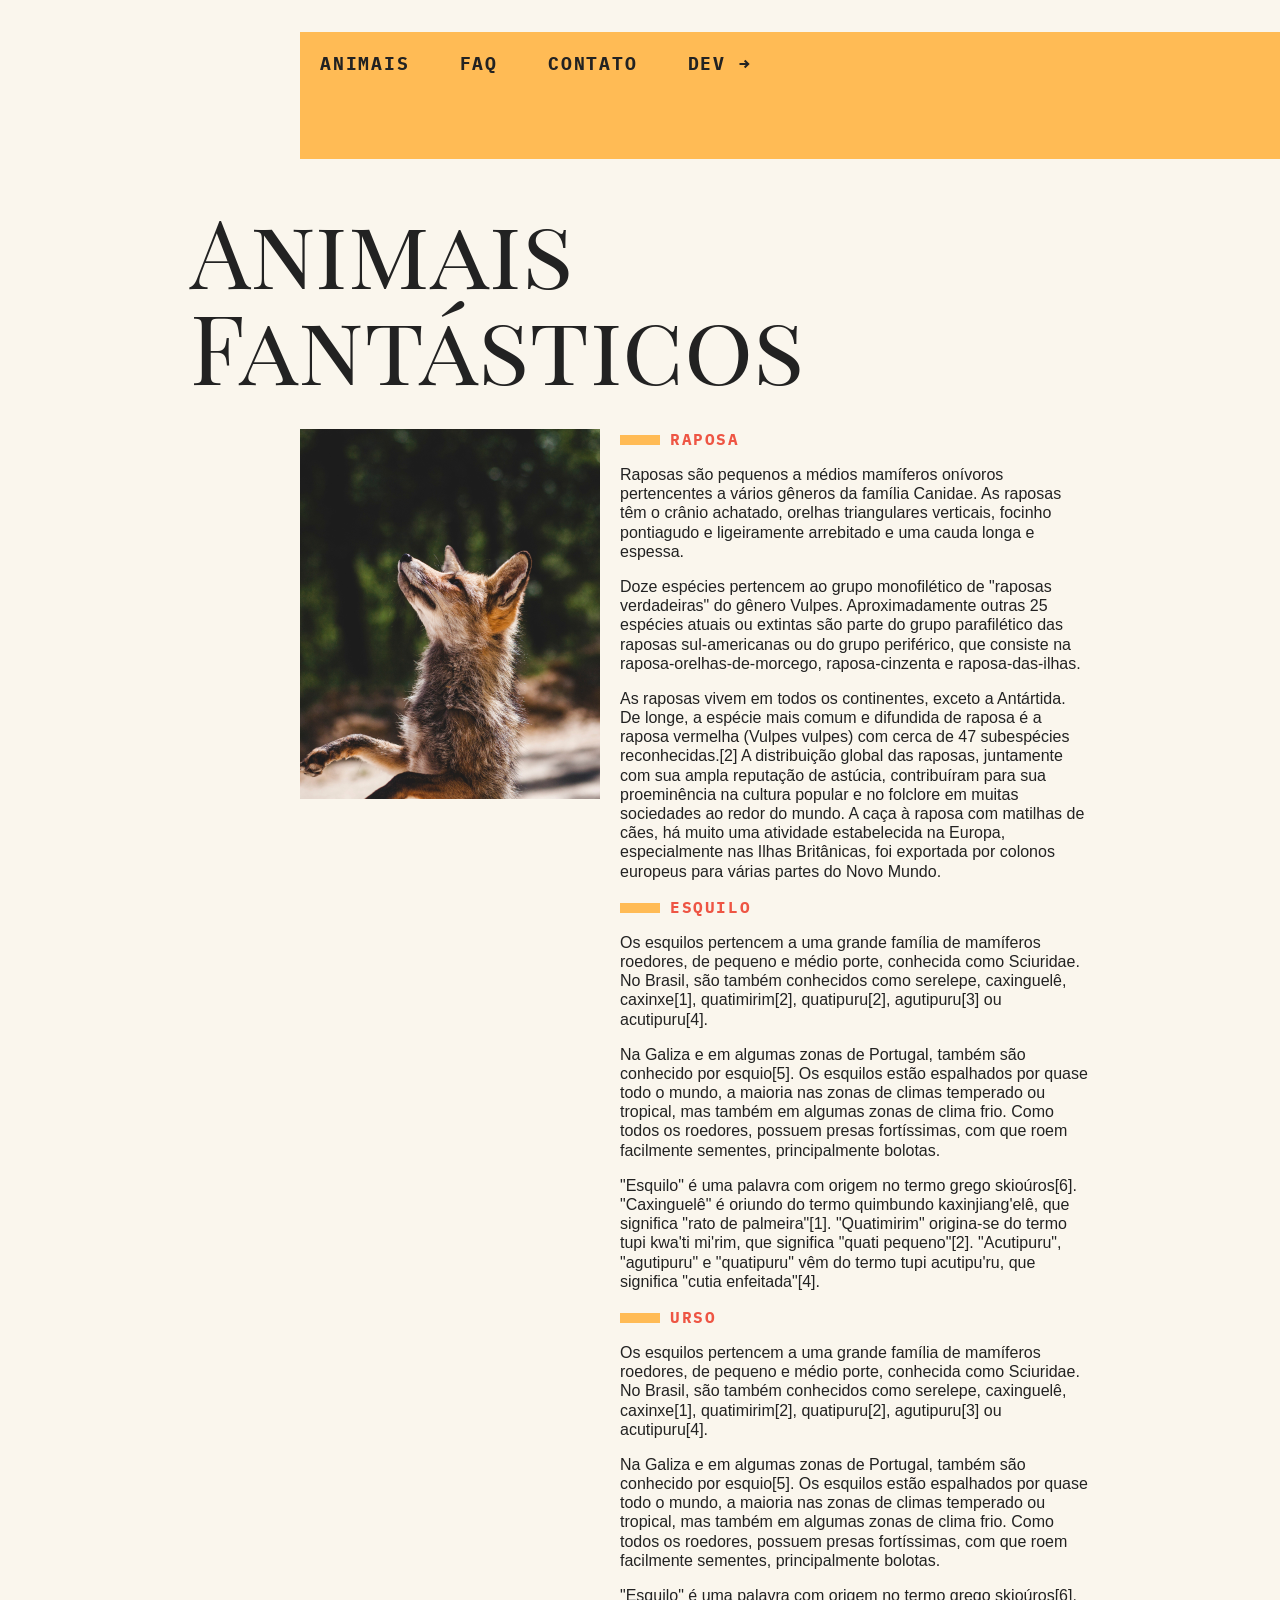
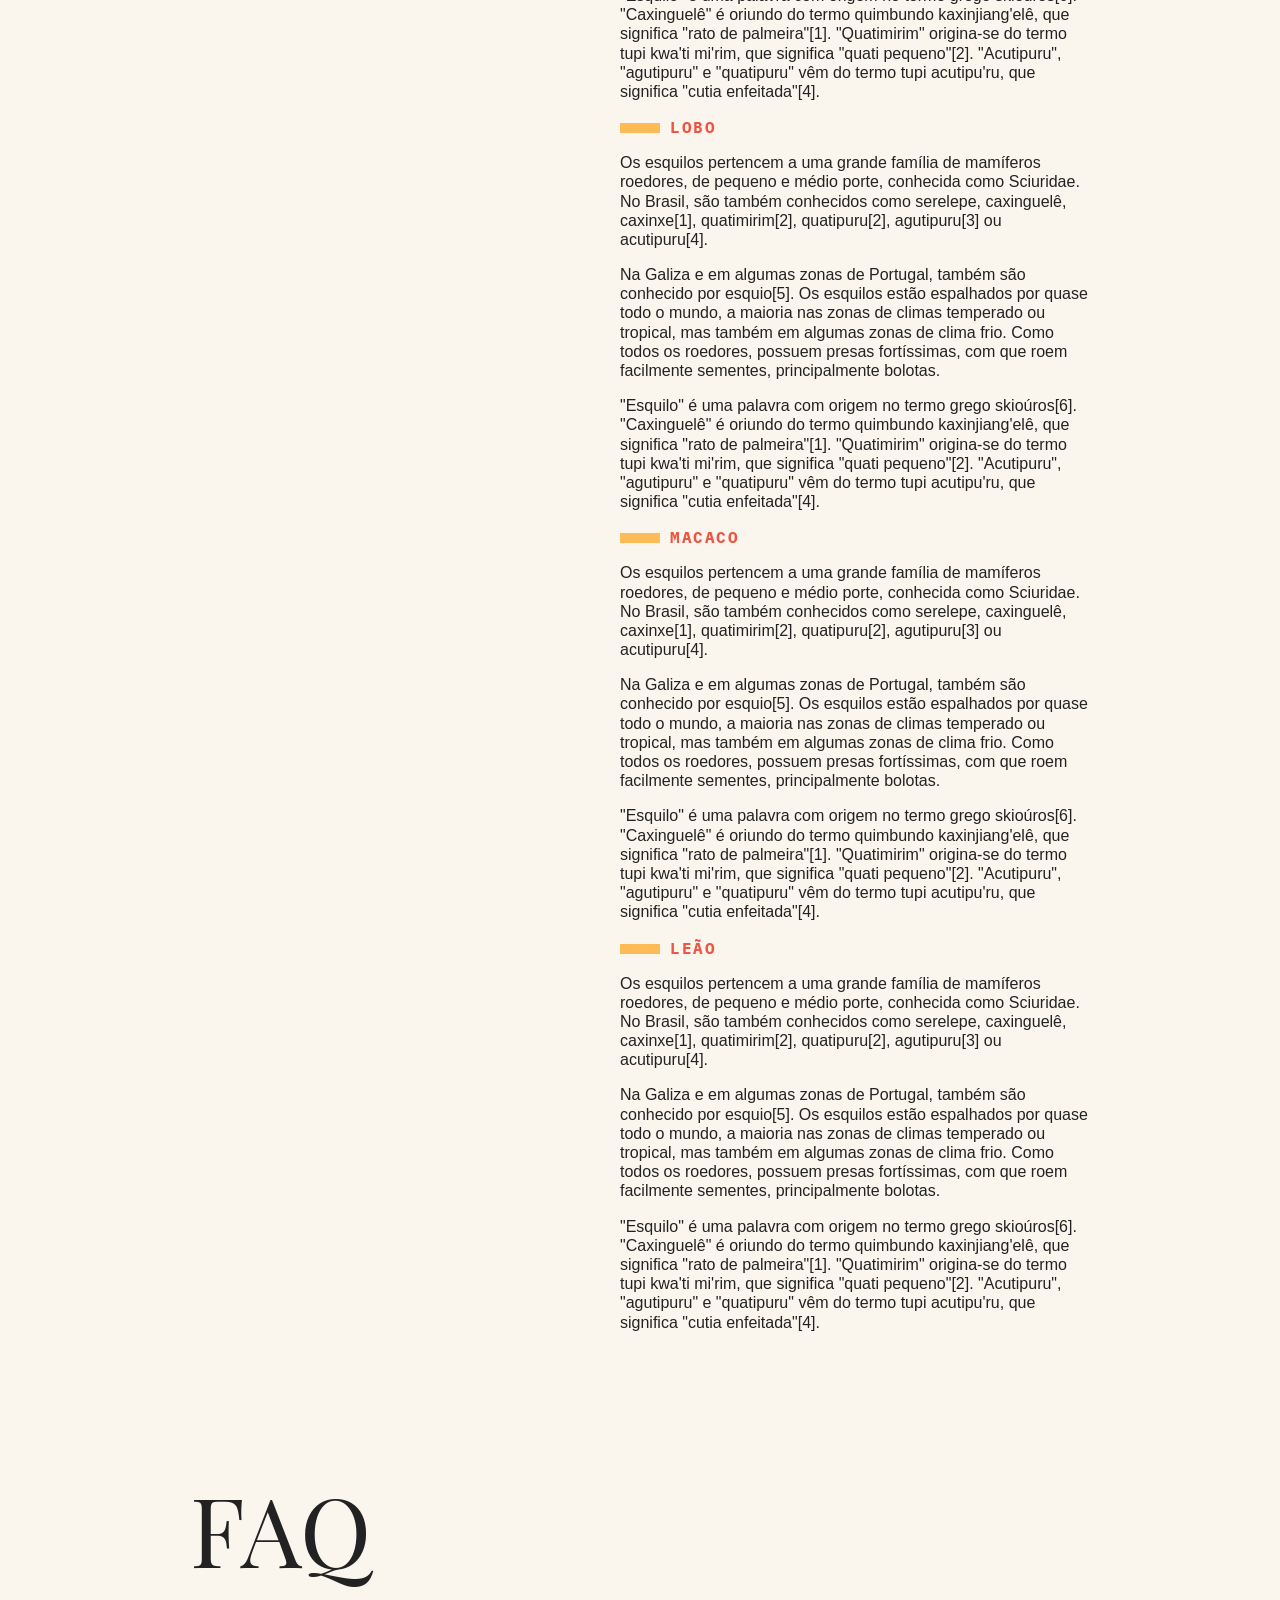
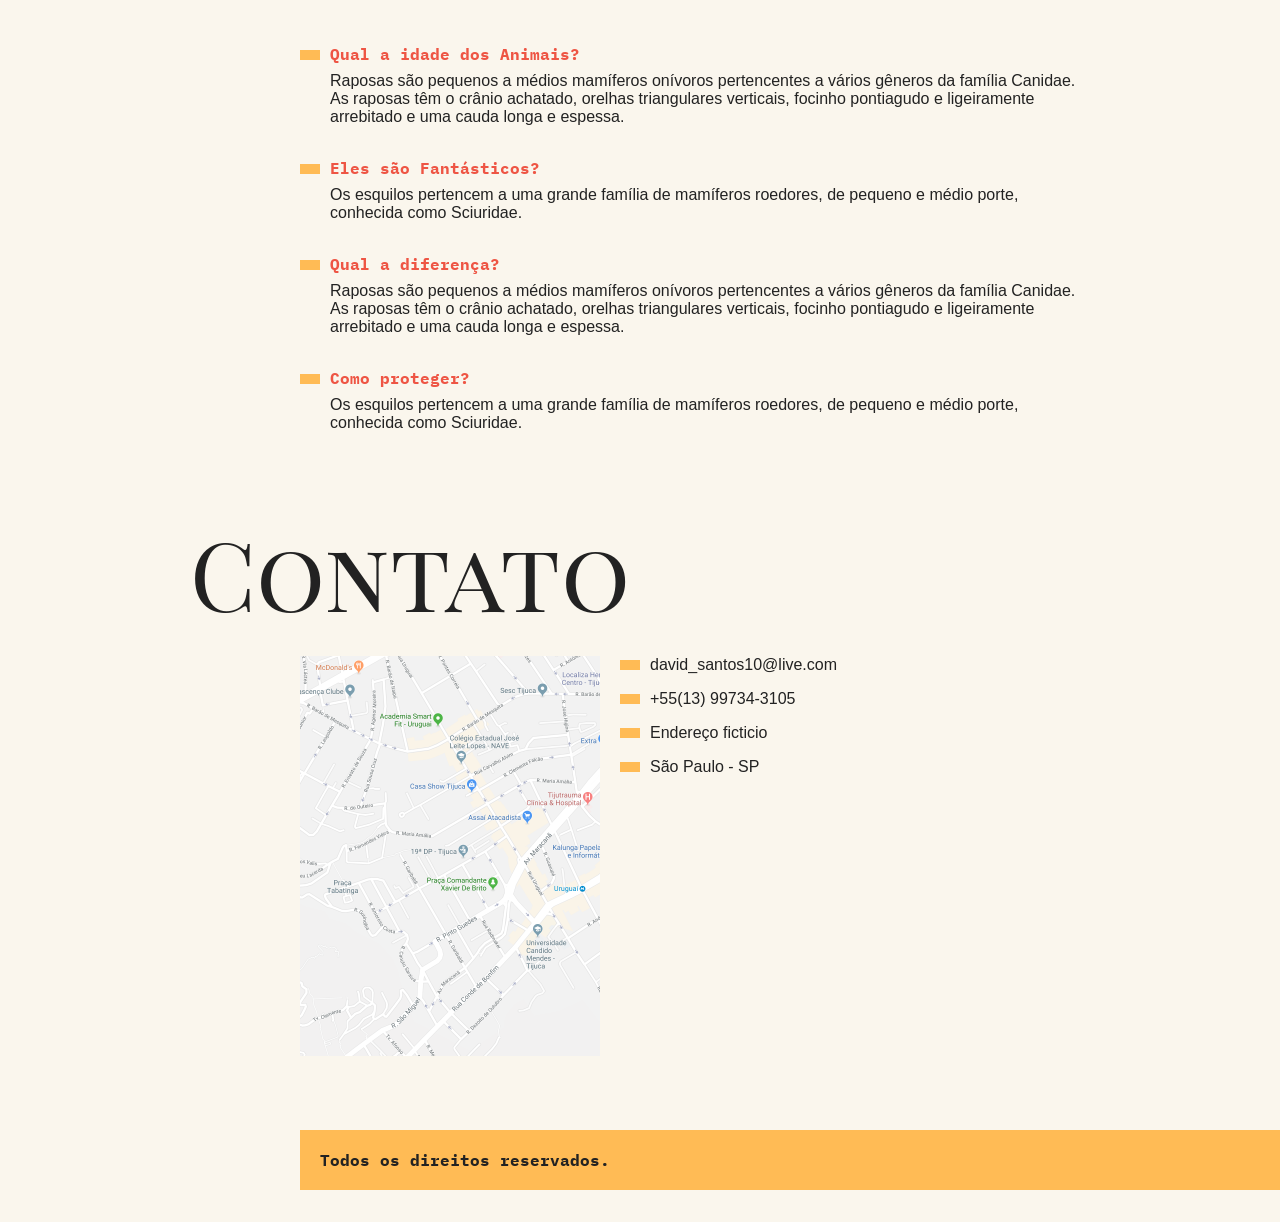
<file: selecionar-o-dom/Index.html>
<!DOCTYPE html>
<html lang="pt-br">
<head>
    <meta charset="UTF-8">
    <meta name="viewport" content="width=device-width, initial-scale=1.0">
    <title>Animais Fantásticos</title>
    <!-- google font inicio -->
    <link rel="preconnect" href="https://fonts.googleapis.com">
<link rel="preconnect" href="https://fonts.gstatic.com" crossorigin>
<link href="https://fonts.googleapis.com/css2?family=IBM+Plex+Mono:ital,wght@0,100;0,200;0,300;0,400;0,500;0,600;0,700;1,100;1,200;1,300;1,400;1,500;1,600;1,700&display=swap" rel="stylesheet">
<link rel="preconnect" href="https://fonts.googleapis.com">
<link rel="preconnect" href="https://fonts.gstatic.com" crossorigin>
<link href="https://fonts.googleapis.com/css2?family=Playfair+Display+SC&display=swap" rel="stylesheet">
<!-- google font fim -->
    <link rel="stylesheet" href="CSS/style.css">
</head>
<body>
<nav class="menu">
    <ul>
        <li><a href="#animais">ANIMAIS</a></li>
        <li><a href="#faq">FAQ</a></li>
        <li><a href="#contato">CONTATO</a></li>
        <li><a href="https://www.linkedin.com/in/david-d-330709109/">DEV →</a></li>
    </ul>
</nav>
<section class="grid-section animais" id="animais">
    <h1 class="titulo"> Animais Fantásticos</h1>
    <ul class="animais-lista">
        <li>
            <img src="img/imagem1.jpg">
        </li>
        <li>
            <img src="img/imagem2.jpg">
        </li>
        <li>
            <img src="img/imagem3.jpg">
        </li>
        <li>
            <img src="img/imagem4.jpg">
        </li>
        <li>
            <img src="img/imagem5.jpg">
        </li>
        <li>
            <img src="img/imagem6.jpg">
        </li>
    </ul>
    <div class="animais-descricao">
        <section>
            <h2>Raposa</h2>
            <p> Raposas são pequenos a médios mamíferos onívoros pertencentes a vários gêneros da família Canidae. As raposas têm o crânio achatado, orelhas triangulares verticais, focinho pontiagudo e ligeiramente arrebitado e uma cauda longa e espessa.</p>
            <P>Doze espécies pertencem ao grupo monofilético de "raposas verdadeiras" do gênero Vulpes. Aproximadamente outras 25 espécies atuais ou extintas são parte do grupo parafilético das raposas sul-americanas ou do grupo periférico, que consiste na raposa-orelhas-de-morcego, raposa-cinzenta e raposa-das-ilhas.</P>
            <P>As raposas vivem em todos os continentes, exceto a Antártida. De longe, a espécie mais comum e difundida de raposa é a raposa vermelha (Vulpes vulpes) com cerca de 47 subespécies reconhecidas.[2] A distribuição global das raposas, juntamente com sua ampla reputação de astúcia, contribuíram para sua proeminência na cultura popular e no folclore em muitas sociedades ao redor do mundo. A caça à raposa com matilhas de cães, há muito uma atividade estabelecida na Europa, especialmente nas Ilhas Britânicas, foi exportada por colonos europeus para várias partes do Novo Mundo.</P>
        </section>

        <section>
            <h2>Esquilo</h2>
            <p> Os esquilos pertencem a uma grande família de mamíferos roedores, de pequeno e médio porte, conhecida como Sciuridae. No Brasil, são também conhecidos como serelepe, caxinguelê, caxinxe[1], quatimirim[2], quatipuru[2], agutipuru[3] ou acutipuru[4].</p> 
            <p>Na Galiza e em algumas zonas de Portugal, também são conhecido por esquio[5]. Os esquilos estão espalhados por quase todo o mundo, a maioria nas zonas de climas temperado ou tropical, mas também em algumas zonas de clima frio. Como todos os roedores, possuem presas fortíssimas, com que roem facilmente sementes, principalmente bolotas.</p>
            <p>"Esquilo" é uma palavra com origem no termo grego skioúros[6]. "Caxinguelê" é oriundo do termo quimbundo kaxinjiang'elê, que significa "rato de palmeira"[1]. "Quatimirim" origina-se do termo tupi kwa'ti mi'rim, que significa "quati pequeno"[2]. "Acutipuru", "agutipuru" e "quatipuru" vêm do termo tupi acutipu'ru, que significa "cutia enfeitada"[4].</P>
        </section>

        <section>
            <h2>Urso</h2>
            <p> Os esquilos pertencem a uma grande família de mamíferos roedores, de pequeno e médio porte, conhecida como Sciuridae. No Brasil, são também conhecidos como serelepe, caxinguelê, caxinxe[1], quatimirim[2], quatipuru[2], agutipuru[3] ou acutipuru[4].</p> 
            <p>Na Galiza e em algumas zonas de Portugal, também são conhecido por esquio[5]. Os esquilos estão espalhados por quase todo o mundo, a maioria nas zonas de climas temperado ou tropical, mas também em algumas zonas de clima frio. Como todos os roedores, possuem presas fortíssimas, com que roem facilmente sementes, principalmente bolotas.</p>
            <p>"Esquilo" é uma palavra com origem no termo grego skioúros[6]. "Caxinguelê" é oriundo do termo quimbundo kaxinjiang'elê, que significa "rato de palmeira"[1]. "Quatimirim" origina-se do termo tupi kwa'ti mi'rim, que significa "quati pequeno"[2]. "Acutipuru", "agutipuru" e "quatipuru" vêm do termo tupi acutipu'ru, que significa "cutia enfeitada"[4].</P>
        </section>

        <section>
            <h2>Lobo</h2>
            <p> Os esquilos pertencem a uma grande família de mamíferos roedores, de pequeno e médio porte, conhecida como Sciuridae. No Brasil, são também conhecidos como serelepe, caxinguelê, caxinxe[1], quatimirim[2], quatipuru[2], agutipuru[3] ou acutipuru[4].</p> 
            <p>Na Galiza e em algumas zonas de Portugal, também são conhecido por esquio[5]. Os esquilos estão espalhados por quase todo o mundo, a maioria nas zonas de climas temperado ou tropical, mas também em algumas zonas de clima frio. Como todos os roedores, possuem presas fortíssimas, com que roem facilmente sementes, principalmente bolotas.</p>
            <p>"Esquilo" é uma palavra com origem no termo grego skioúros[6]. "Caxinguelê" é oriundo do termo quimbundo kaxinjiang'elê, que significa "rato de palmeira"[1]. "Quatimirim" origina-se do termo tupi kwa'ti mi'rim, que significa "quati pequeno"[2]. "Acutipuru", "agutipuru" e "quatipuru" vêm do termo tupi acutipu'ru, que significa "cutia enfeitada"[4].</P>
        </section>

        <section>
            <h2>Macaco</h2>
            <p> Os esquilos pertencem a uma grande família de mamíferos roedores, de pequeno e médio porte, conhecida como Sciuridae. No Brasil, são também conhecidos como serelepe, caxinguelê, caxinxe[1], quatimirim[2], quatipuru[2], agutipuru[3] ou acutipuru[4].</p> 
            <p>Na Galiza e em algumas zonas de Portugal, também são conhecido por esquio[5]. Os esquilos estão espalhados por quase todo o mundo, a maioria nas zonas de climas temperado ou tropical, mas também em algumas zonas de clima frio. Como todos os roedores, possuem presas fortíssimas, com que roem facilmente sementes, principalmente bolotas.</p>
            <p>"Esquilo" é uma palavra com origem no termo grego skioúros[6]. "Caxinguelê" é oriundo do termo quimbundo kaxinjiang'elê, que significa "rato de palmeira"[1]. "Quatimirim" origina-se do termo tupi kwa'ti mi'rim, que significa "quati pequeno"[2]. "Acutipuru", "agutipuru" e "quatipuru" vêm do termo tupi acutipu'ru, que significa "cutia enfeitada"[4].</P>
        </section>

        <section>
            <h2>Leão</h2>
            <p> Os esquilos pertencem a uma grande família de mamíferos roedores, de pequeno e médio porte, conhecida como Sciuridae. No Brasil, são também conhecidos como serelepe, caxinguelê, caxinxe[1], quatimirim[2], quatipuru[2], agutipuru[3] ou acutipuru[4].</p> 
            <p>Na Galiza e em algumas zonas de Portugal, também são conhecido por esquio[5]. Os esquilos estão espalhados por quase todo o mundo, a maioria nas zonas de climas temperado ou tropical, mas também em algumas zonas de clima frio. Como todos os roedores, possuem presas fortíssimas, com que roem facilmente sementes, principalmente bolotas.</p>
            <p>"Esquilo" é uma palavra com origem no termo grego skioúros[6]. "Caxinguelê" é oriundo do termo quimbundo kaxinjiang'elê, que significa "rato de palmeira"[1]. "Quatimirim" origina-se do termo tupi kwa'ti mi'rim, que significa "quati pequeno"[2]. "Acutipuru", "agutipuru" e "quatipuru" vêm do termo tupi acutipu'ru, que significa "cutia enfeitada"[4].</P>
        </section>
    </div>

</section>
<section class="grid-section faq" id="faq">
    <h1 class="titulo">FAQ</h1>
<dl class="faq-lista">
    <dt>Qual a idade dos Animais?</dt>
    <dd>Raposas são pequenos a médios mamíferos onívoros pertencentes a vários gêneros da família Canidae. As raposas
        têm o crânio achatado, orelhas triangulares verticais, focinho pontiagudo e ligeiramente arrebitado e uma cauda
        longa e espessa.</dd>
    <dt>Eles são Fantásticos?</dt>
    <dd>Os esquilos pertencem a uma grande família de mamíferos roedores, de pequeno e médio porte, conhecida como
        Sciuridae.</dd>
    <dt>Qual a diferença?</dt>
    <dd>Raposas são pequenos a médios mamíferos onívoros pertencentes a vários gêneros da família Canidae. As raposas
        têm o crânio achatado, orelhas triangulares verticais, focinho pontiagudo e ligeiramente arrebitado e uma cauda
        longa e espessa.</dd>
    <dt>Como proteger?</dt>
    <dd>Os esquilos pertencem a uma grande família de mamíferos roedores, de pequeno e médio porte, conhecida como
        Sciuridae.</dd>
</dl>
</section>
<section class="grid-section contato" id="contato">
    <h1 class="titulo">Contato</h1>
    <div class="mapa">
        <img src="img/mapa.png" alt="">
    </div>
    <ul class="dados">
        <li><a href="mailto:david_santos10@live.com">david_santos10@live.com</a></li>
        <li><a href="https://api.whatsapp.com/send?phone=5513997343105&text=Acessei%20seu%20site%20animais%20fantasticos%20%20no%20seu%20github">+55(13) 99734-3105</a></li>
        <li>Endereço ficticio</li>
        <li>São Paulo - SP</li>
    </ul>
</section>
<footer class="copy">
    <p>Todos os direitos reservados.</p>
</footer>
    <script src="main.js"></script>
</body>
</html>
</file>
<file: selecionar-o-dom/CSS/style.css>
* {
    margin: 0px;
    padding: 0px;
}

img {
    display: block;
    max-width: 100%;

}

ul {
    list-style: none;
}

body {
    background: #faf6ed;
    color: #222;
    -webkit-font-smoothing: antialiased;
    display: grid;
    grid-template-columns: 1fr 120px minmax(300px, 800px) 1fr;
}

.menu {
    grid-column: 3 / 5;
    margin-top: 2rem;
    margin-bottom: 2rem;
    background: #fb5;

}

.menu ul {
    display: flex;
    flex-wrap: wrap;
    padding: 10px;

}

.menu li a {
    display: block;
    padding: 10px;
    margin-right: 10px;
    color: #222;
    text-decoration: none;
    font-family: 'IBM Plex Mono', monospace;
    font-weight: bold;
    text-decoration: uppercase;
    font-size: .875rem;
    letter-spacing: .1em;
    font-size: large;
}

.grid-section {
    grid-column: 2 / 4;
    width: 100%;
    box-sizing: border-box;
    padding: 10px;
    display: grid;
    grid-template-columns: 90px 300px 1fr;
    grid-gap: 20px;
    margin-bottom: 4rem;
}

.titulo {
    font-family: 'Playfair Display Sc', georgia;
    font-size: 6rem;
    line-height: 1;
    font-weight: 400;
    margin-bottom: 1rem;
    grid-column: 1 / 4;
}

.animais h2 {
    font-family: 'IBM Plex Mono', monospace;
    font-size: 1rem;
    text-transform: uppercase;
    letter-spacing: .1em;
    margin-bottom: 1rem;
    color: #e54;
}

.animais h2::before {
    content: '';
    display: inline-block;
    width: 40px;
    height: 10px;
    margin-right: 10px;
    background: #fb5;

}

.animais p {
    font-family: Helvetica, Arial;
    line-height: 1.2;
    margin-bottom: 1rem;
}

.animais-lista {
    height: 370px;
    overflow-y: scroll;
    grid-column: 2;
}

.animais-lista::-webkit-scrollbar {
    width: 18px;
}

.animais-lista::-webkit-scrollbar-thumb {
    background: #fb5;
    border-left: 4px solid #faf6ed;
    border-right: 4px solid #faf6ed;

}

.animais-lista::-webkit-scrollbar-track {
    background: #faf6ed;
}

.animais-descricao {
    grid-column: 3;

}

.animais-descricao {
    margin-bottom: 3rem;
}

.faq-lista {
    grid-column: 2/4;

}

.faq-lista dt {
    font-family: 'IBM Plex Mono', monospace;
    font-weight: bold;
    margin-top: 2rem;
    margin-bottom: .5rem;
    color: #e54;
}

.faq-lista dt::before {
    content: '';
    display: inline-block;
    width: 20px;
    height: 10px;
    margin-right: 10px;
    background: #fb5;
}

.faq-lista dd {
    font-family: Helvetica, Arial;
    margin-bottom: .5rem;
    margin-left: 30px;
}

.mapa {
    grid-column: 2;
}

.dados {
    grid-column: 3;



}

.dados li {
    margin-bottom: 1rem;
    font-family: helvetica, Arial;
}

.dados li a {
    color: #222;
    text-decoration: none;
}

.dados li::before {
    content: '';
    display: inline-block;
    width: 20px;
    height: 10px;
    margin-right: 10px;
    background: #fb5;
}
.copy{
grid-column: 3/5;
margin-bottom: 2rem;
background: #fb5;
}
.copy p{
    padding: 20px;
    font-family: 'IBM Plex Mono', monospace;
    font-weight: bold;
}

@media (max-width: 700px){
    body{
        grid-template-columns: 1fr;
   }
   .menu, .grid-section, .copy{
    grid-column: 1;
   }
   .grid-section{
    grid-template-columns: 100px 1fr ;
    grid-gap: 10px;
   }
    .animais-lista{
        grid-column: 1;
    }
    .faq-lista, .dados, .mapa{
        grid-column: 1/3;

    }
    .grid-section h1{
        font-size: 3rem;
    }
    .menu{
        margin-top: 0px;
    }
    .copy{
        margin-bottom: 0px;
    }
}
</file>
